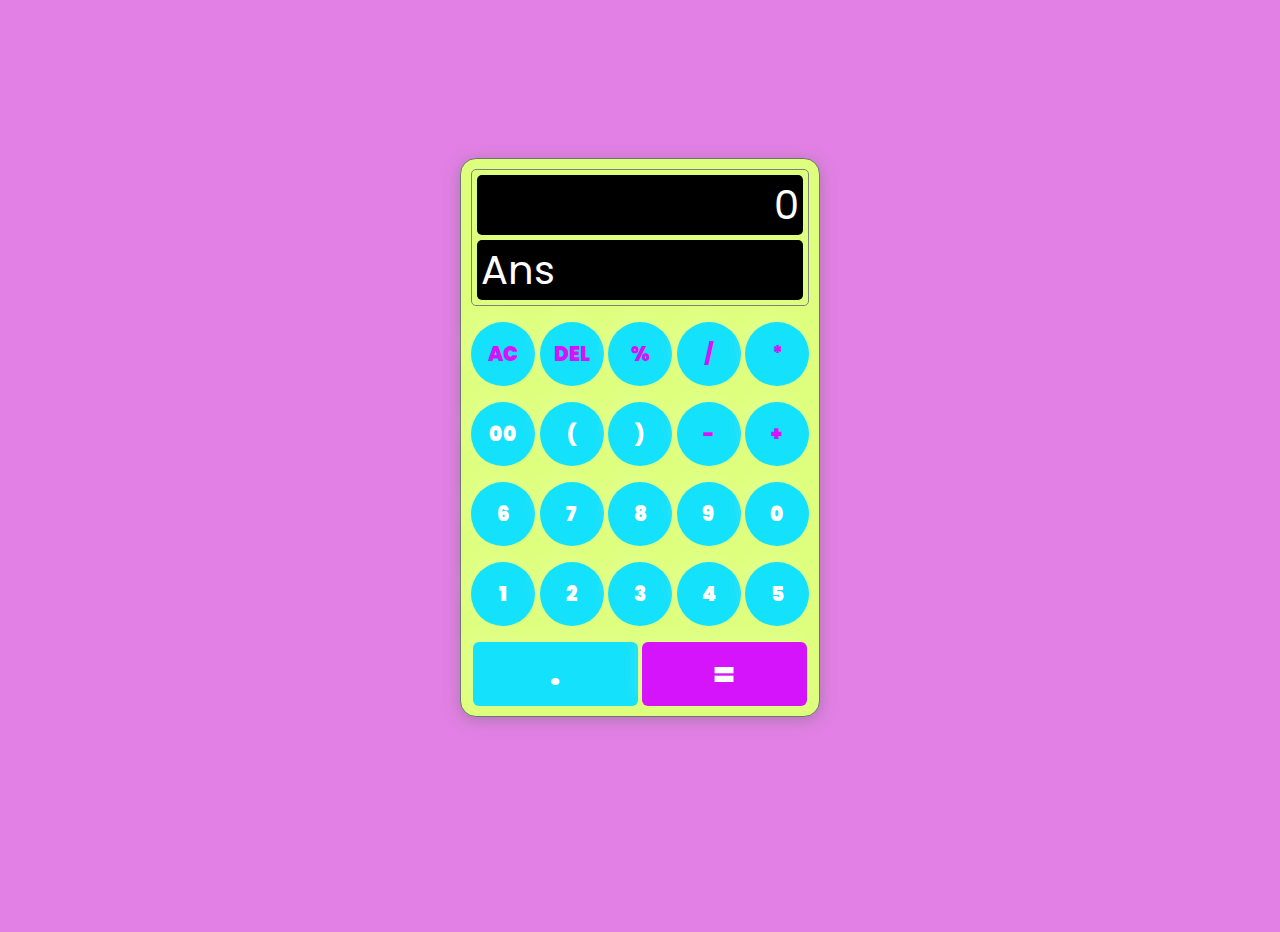
<file: calculator/index.html>
<!DOCTYPE html>
<html lang="en">
  <head>
    <meta charset="UTF-8" />
    <meta http-equiv="X-UA-Compatible" content="IE=edge" />
    <meta name="viewport" content="width=device-width, initial-scale=1.0" />
    <link rel="stylesheet" href="style.css" />
    <title>A simple but comprehensive calculator - By Muhammad Rizwan</title>
  </head>
  <body>
    <div class="container">
      <div class="calculator">
        <div class="calculation">
             <input type="text" id="inputBox" placeholder="0"/>
             <input type="text" id="answer" placeholder="Ans" disabled>
        </div>
        <div class="btn-container">
          <button class="button operator">AC</button>
          <button class="button operator">DEL</button>
          <button class="button operator">%</button>
          <button class="button operator">/</button>
          <button class="button operator">*</button>
        </div>
        <div class="btn-container">
          <button class="button">00</button>
          <button class="button">(</button>
          <button class="button">)</button>
          <button class="button operator ">-</button>
          <button class="button operator ">+</button>
        </div>
        <div class="btn-container">
          <button class="button">6</button>
          <button class="button">7</button>
          <button class="button">8</button>
          <button class="button">9</button>
          <button class="button">0</button>
        </div>
        <div class="btn-container">
          <button class="button">1</button>
          <button class="button">2</button>
          <button class="button">3</button>
          <button class="button">4</button>
          <button class="button">5</button>
        </div>
        <div class="btn-container last-line">
          <button class="button big-btn">.</button>
          <button class="button equalBtn operators big-btn">=</button>
        </div>
      </div>
    </div>
    <script src="calcul.js"></script>
  </body>
</html>
</file>
<file: calculator/style.css>
@import url('https://fonts.googleapis.com/css2?family=Poppins:wght@500&display=swap');

*{
    margin: 0;
    padding: 0;
    box-sizing: border-box;
    font-family: 'Poppins', sans-serif;
}

body{
    background: hsla(298, 66%, 57%, .7);
    height: 100vh;
}

.container{
    width: 360px;
    /* min-width:400px; */
    height: 90vh;
    margin: auto;
    margin-top: 2rem;
    display : flex;
    flex-direction: column;
    justify-content: center;
    align-items: center;
}

.msg {
    margin-bottom: 1rem;
    background: darkred;
    color : white;
    font-weight: 800;
    border-radius: 8px;
    border: none;
}

.calculator{
    border: 1px solid #717377;
    padding: 10px;
    width: 100%;
    /* height: 100%; */
    border-radius: 16px;
    background: #DEFF7D;
    box-shadow: 0px 3px 15px rgba(113, 115, 119, 0.5);
}

.calculation{
    width: 100%;
    border: 1px solid grey;
    border-radius: 5px;
    margin: auto;
    background: transparent;
    box-shadow: 0px 3px 15px rgbs(84, 84, 84, 0.1);
    font-size: 40px;
    cursor: pointer;
    color: #ffffff;
    display: flex;
    flex-direction: column;
    justify-content: space-between;
}

#inputBox,
#answer{
    width: 97%;
    margin:5px;
    border: none;
    border-radius: 5px;
    padding: 0 4px;
    background: #000000;
    box-shadow: 0px 3px 15px rgbs(84, 84, 84, 0.1);
    font-size: 40px;
    text-align: right;
    cursor: pointer;
    color: #ffffff;
    outline:none ;
}

#answer{
    text-align: left;
    margin-top: 0;
}

input::placeholder{
    color: #ffffff;
}

.btn-container{
    width: 100%;
    display: flex;
    margin-top: 1rem;
    flex-wrap: nowrap;
    justify-content: space-between;
}

button{
    border: none;
    width: 4rem;
    height: 4rem;
    border-radius: 50%;
    background:#14E1FB;
    color: #ffffff;
    font-size: 20px;
    font-weight: 900;
    text-align: center;
    box-shadow: -8px -8px 15px rgba(255, 255, 255, 0.1);
    cursor: pointer;
}

.equalBtn{
    background-color: #D614FB;
}

.big-btn {
    width: 49%;
    border-radius: 6px;
    font-size: 2rem;
}
.last-line {
    justify-content: space-around;
}

.operator{
    color: #D614FB;
}

@media (max-width: 768px) {
    .container {
       /* width:90%; */
        margin: auto;
    }
}
</file>
